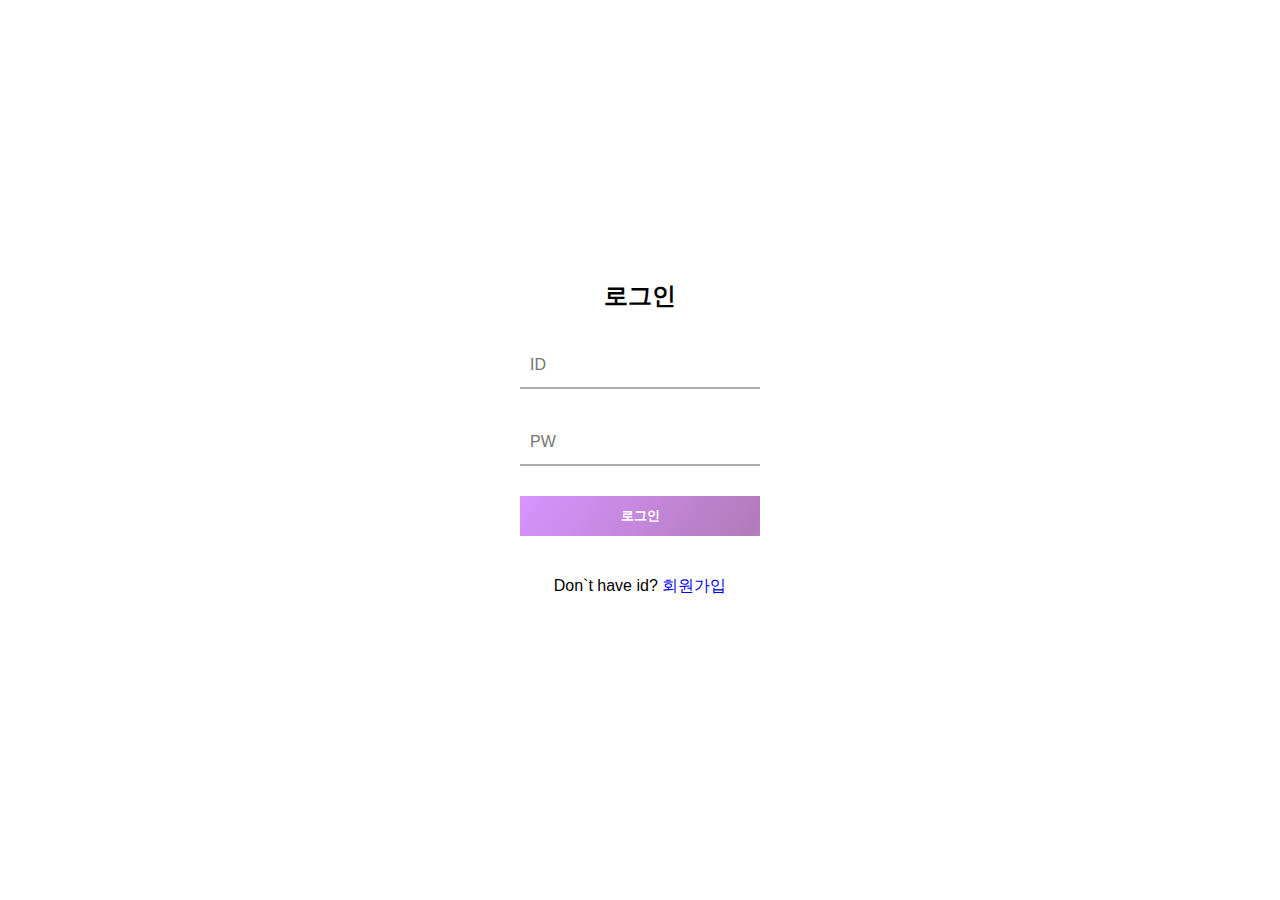
<file: login.html>
<DOCTYPE HTML5>
<html>
  <head>
    <link rel="stylesheet" type="text/css" href="login.css">
  </head>

  <body width="100%" height="100%">
    <form action="index.html" method="post" class="loginForm">
      <h2>로그인</h2>
      <div class="idForm">
        <input type="text" class="id" placeholder="ID">
      </div>
      <div class="passForm">
        <input type="password" class="pw" placeholder="PW">
      </div>
      <button type="button" class="btn" onclick="button()">
        로그인
      </button>
      <script>
      	let button = () => {
        	alert('login Button !')
        }
      </script>
      <div class="bottomText">
        Don`t have id? <a href="signin.html">회원가입</a>
      </div>
    </form>
  </body>
</html>
</file>
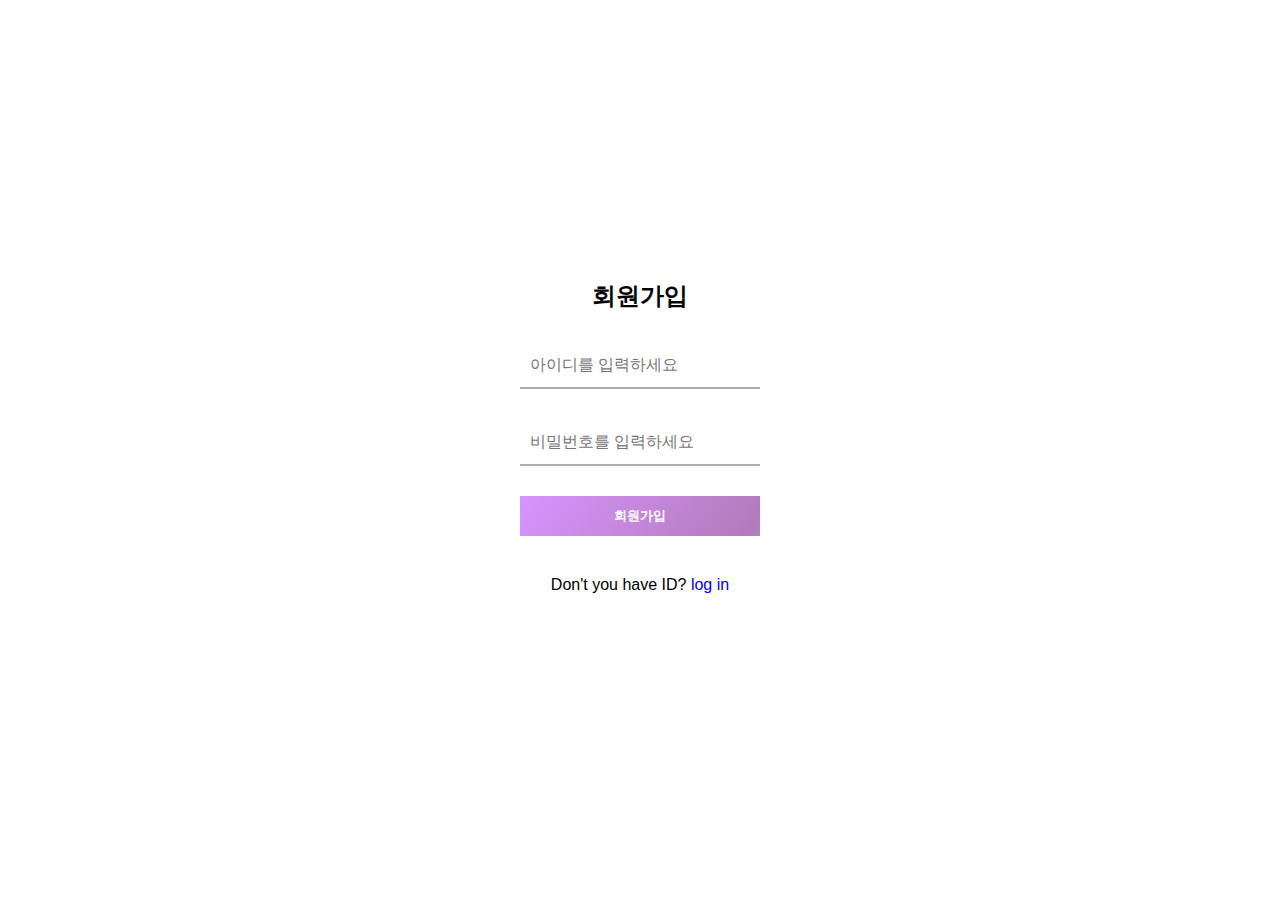
<file: signin.html>
<DOCTYPE HTML5>
<html>
  <head>
    <link rel="stylesheet" type="text/css" href="login.css">
  </head>

  <body width="100%" height="100%">
    <form action="index.html" method="post" class="loginForm">
      <h2>회원가입</h2>
      <div class="idForm">
        <input type="text" class="id" placeholder="아이디를 입력하세요">
      </div>
      <div class="passForm">
        <input type="password" class="pw" placeholder="비밀번호를 입력하세요">
      </div>
      <button type="button" class="btn" onclick="button()">
        회원가입
      </button>
      <script>
      	let button = () => {
        	alert('login Button !')
        }
      </script>
      <div class="bottomText">
        Don't you have ID? <a href="#">log in</a>
      </div>
    </form>
  </body>
</html>
</file>
<file: login.css>
*{
    margin: 0px;
    padding: 0px;
    text-decoration: none;
    font-family:sans-serif;

}

body {
    background-image: #34495e;
}

.loginForm {
    position:absolute;
    width:300px;
    height:400px;
    padding: 30px, 20px;
    background-color:#FFFFFF;
    text-align:center;
    top:50%;
    left:50%;
    transform: translate(-50%,-50%);
    border-radius: 15px;
}

.loginForm h2{
    text-align: center;
    margin: 30px;
}

.idForm{
    border-bottom: 2px solid #adadad;
    margin: 30px;
    padding: 10px 10px;
}

.passForm{
    border-bottom: 2px solid #adadad;
    margin: 30px;
    padding: 10px 10px;
}

.id {
    width: 100%;
    border:none;
    outline:none;
    color: #636e72;
    font-size:16px;
    height:25px;
    background: none;
}

.pw {
    width: 100%;
    border:none;
    outline:none;
    color: #636e72;
    font-size:16px;
    height:25px;
    background: none;
}

.btn {
    position:relative;
    left:40%;
    transform: translateX(-50%);
    margin-bottom: 40px;
    width:80%;
    height:40px;
    background: linear-gradient(125deg,#d794ff,#b37bbb,#81ecec);
    background-position: left;
    background-size: 200%;
    color:white;
    font-weight: bold;
    border:none;
    cursor:pointer;
    transition: 0.4s;
    display:inline;
}

.btn:hover {
    background-position: right;
}

.bottomText {
    text-align: center;
}
</file>
